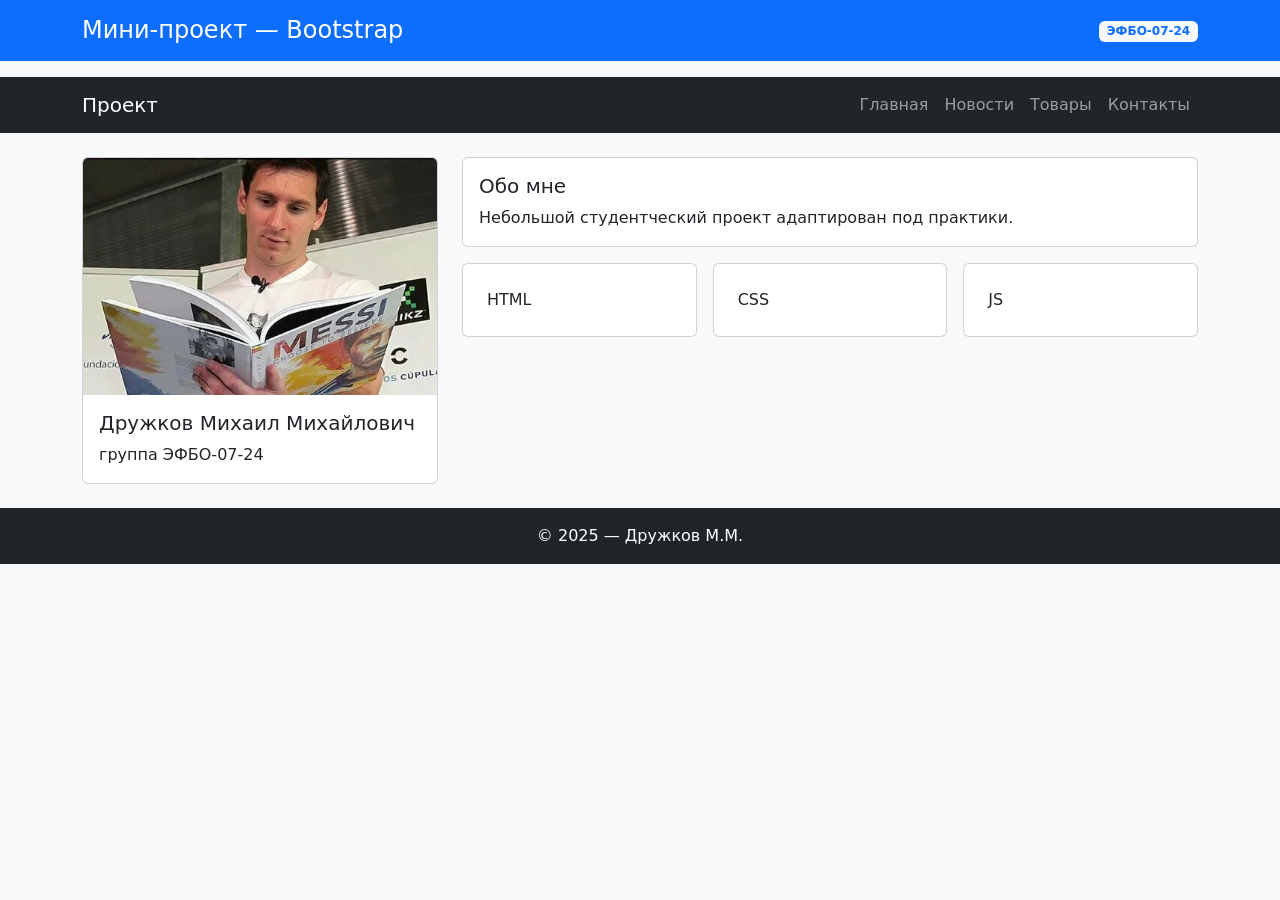
<file: index_bootstrap.html>
<!DOCTYPE html>
<html lang="ru">
<head>
  <meta charset="utf-8" />
  <meta name="viewport" content="width=device-width, initial-scale=1" />
  <title>Главная — Bootstrap версия</title>
  <link href="https://cdn.jsdelivr.net/npm/bootstrap@5.3.2/dist/css/bootstrap.min.css" rel="stylesheet">
</head>
<body class="bg-light">
  <header class="bg-primary text-white py-3 mb-3">
    <div class="container d-flex justify-content-between align-items-center">
      <h1 class="h4 mb-0">Мини-проект — Bootstrap</h1>
      <div>
        <span class="badge bg-light text-primary">ЭФБО-07-24</span>
      </div>
    </div>
  </header>

  <nav class="navbar navbar-expand-lg navbar-dark bg-dark mb-4">
    <div class="container">
      <a class="navbar-brand" href="#">Проект</a>
      <button class="navbar-toggler" type="button" data-bs-toggle="collapse" data-bs-target="#navmenu">
        <span class="navbar-toggler-icon"></span>
      </button>
      <div class="collapse navbar-collapse" id="navmenu">
        <ul class="navbar-nav ms-auto">
          <li class="nav-item"><a class="nav-link" href="index.html">Главная</a></li>
          <li class="nav-item"><a class="nav-link" href="pages/news.html">Новости</a></li>
          <li class="nav-item"><a class="nav-link" href="pages/goods.html">Товары</a></li>
          <li class="nav-item"><a class="nav-link" href="pages/contacts.html">Контакты</a></li>
        </ul>
      </div>
    </div>
  </nav>

  <main class="container">
    <div class="row g-4">
      <div class="col-md-4">
        <div class="card">
          <img src="images/avatar.png" class="card-img-top" alt="Фото">
          <div class="card-body">
            <h5 class="card-title">Дружков Михаил Михайлович</h5>
            <p class="card-text">группа ЭФБО-07-24</p>
          </div>
        </div>
      </div>

      <div class="col-md-8">
        <div class="card mb-3">
          <div class="card-body">
            <h5 class="card-title">Обо мне</h5>
            <p class="card-text">Небольшой студентческий проект адаптирован под практики.</p>
          </div>
        </div>

        <div class="row row-cols-1 row-cols-md-3 g-3">
          <div class="col"><div class="card p-2"><div class="card-body">HTML</div></div></div>
          <div class="col"><div class="card p-2"><div class="card-body">CSS</div></div></div>
          <div class="col"><div class="card p-2"><div class="card-body">JS</div></div></div>
        </div>
      </div>
    </div>
  </main>

  <footer class="bg-dark text-white py-3 mt-4">
    <div class="container text-center">© 2025 — Дружков М.М.</div>
  </footer>

<script src="https://cdn.jsdelivr.net/npm/bootstrap@5.3.2/dist/js/bootstrap.bundle.min.js"></script>
</body>
</html>
</file>
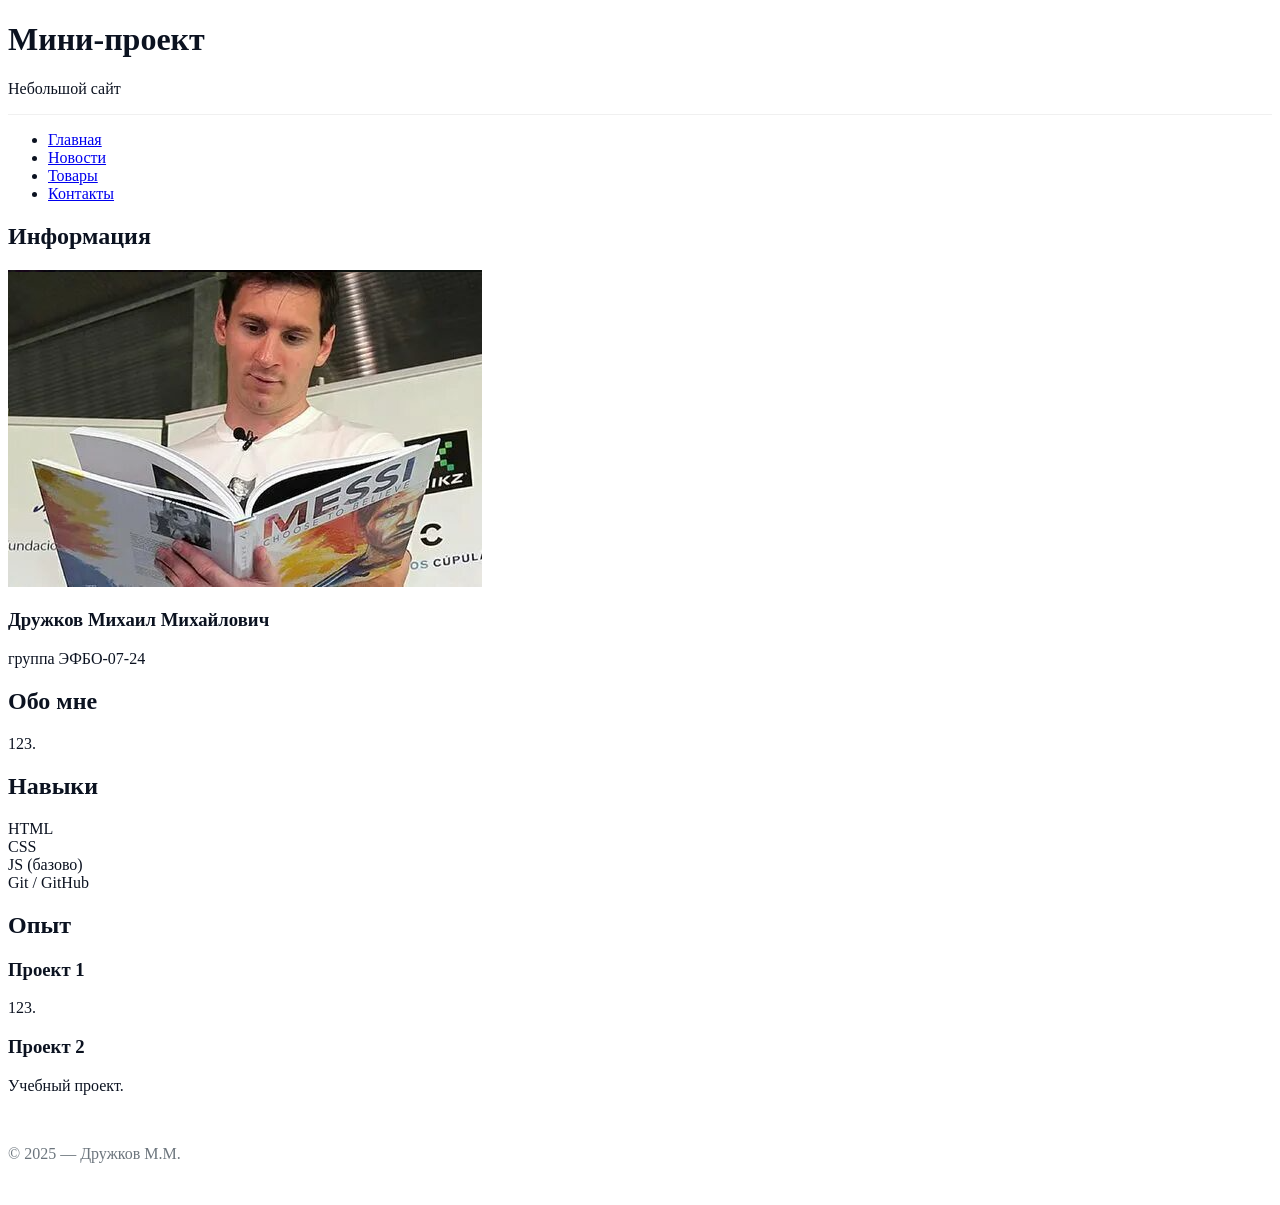
<file: index_v1.html>
<!DOCTYPE html>
<html lang="ru">
<head>
  <meta charset="utf-8" />
  <meta name="viewport" content="width=device-width, initial-scale=1" />
  <title>Мини-проект — Дружков М. М.</title>
  <link rel="stylesheet" href="style/styles.css">
</head>
<body>
  <div class="page-container">
    <header class="header">
      <h1>Мини-проект</h1>
      <p class="subtitle">Небольшой сайт</p>
    </header>

    <nav class="nav" aria-label="Главное меню">
      <ul class="nav-list">
        <li><a href="index.html">Главная</a></li>
        <li><a href="pages/news.html">Новости</a></li>
        <li><a href="pages/goods.html">Товары</a></li>
        <li><a href="pages/contacts.html">Контакты</a></li>
      </ul>
    </nav>

    <main class="content">
      <article class="profile-header">
        <h2 class="profile-title">Информация</h2>
        <img class="profile-photo" src="images/123.png" alt="фото">
        <h3 class="profile-name">Дружков Михаил Михайлович</h3>
        <p class="profile-group">группа ЭФБО-07-24</p>
      </article>

      <section class="about-me">
        <h2>Обо мне</h2>
        <p>123.</p>
      </section>

      <section class="skills-container">
        <h2>Навыки</h2>
        <div class="skills-grid">
          <div class="skill-tag">HTML</div>
          <div class="skill-tag">CSS</div>
          <div class="skill-tag">JS (базово)</div>
          <div class="skill-tag">Git / GitHub</div>
        </div>
      </section>

      <section class="experience-section">
        <h2 class="section-title">Опыт</h2>
        <div class="experience-grid">
          <article class="experience-card">
            <h3 class="experience-title">Проект 1</h3>
            <p class="experience-desc">123.</p>
          </article>
          <article class="experience-card">
            <h3 class="experience-title">Проект 2</h3>
            <p class="experience-desc">Учебный проект.</p>
          </article>
        </div>
      </section>
    </main>

    <footer class="footer">
      <p>© 2025 — Дружков М.М.</p>
    </footer>
  </div>
</body>
</html>
</file>
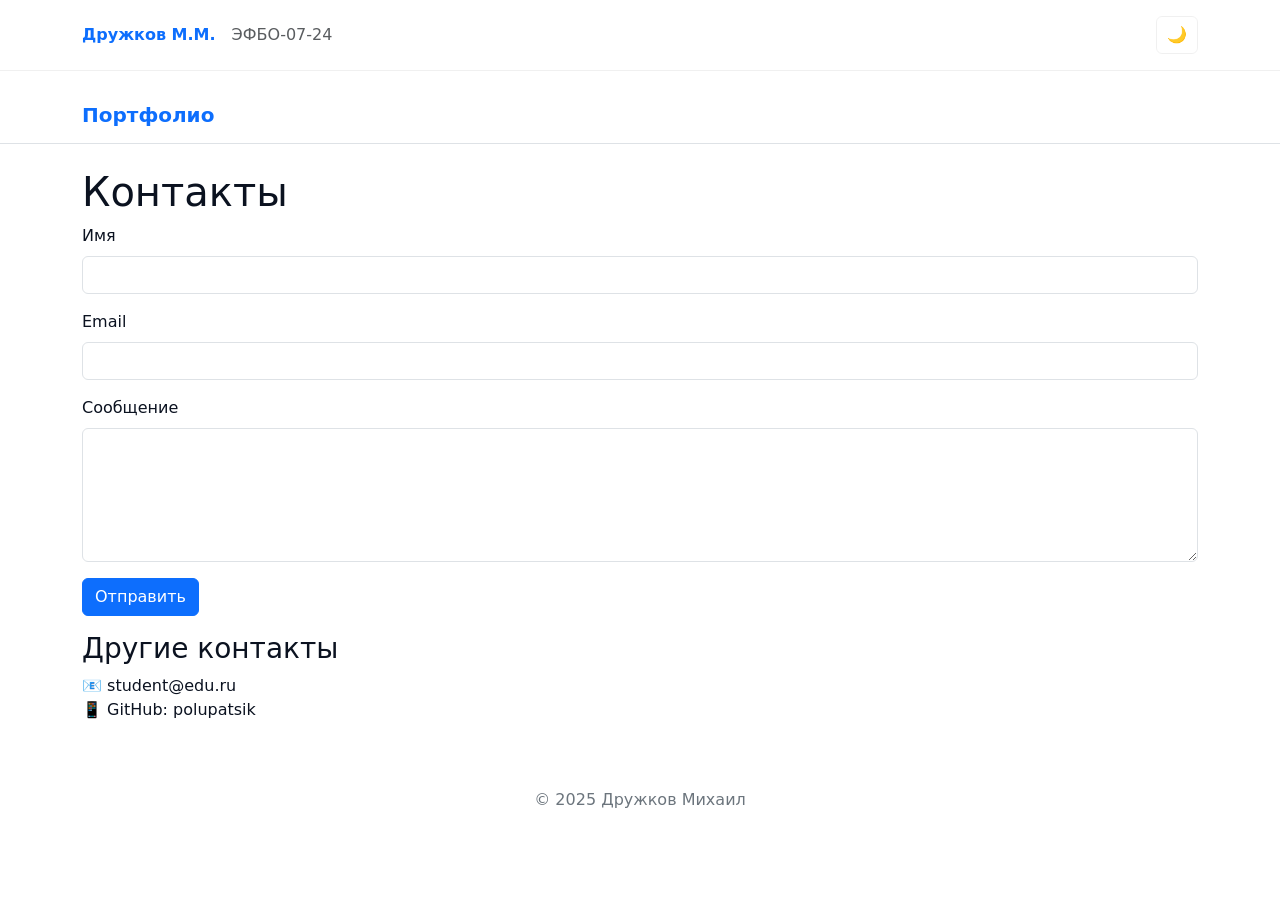
<file: pages/contacts.html>
<!doctype html>
<html lang="ru">
<head><meta charset="utf-8"><meta name="viewport" content="width=device-width,initial-scale=1"><title>Контакты</title>
<link href="https://cdn.jsdelivr.net/npm/bootstrap@5.3.2/dist/css/bootstrap.min.css" rel="stylesheet">
<link rel="stylesheet" href="../style/styles.css"></head>
<body>
  <header class="header py-3 mb-3">
    <div class="container d-flex align-items-center justify-content-between">
      <div class="d-flex align-items-center gap-3">
        <div class="site-logo">Дружков M.M.</div>
        <div class="text-muted">ЭФБО-07-24</div>
      </div>
      <div class="header__actions">
        <button class="theme-toggle btn btn-outline-secondary">🌙</button>
      </div>
    </div>
  </header>

  <nav class="navbar navbar-expand-lg navbar-light bg-white border-bottom mb-4">
    <div class="container">
      <a class="navbar-brand site-logo" href="../index.html">Портфолио</a>
    </div>
  </nav>

  <main class="container mb-5">
    <h1>Контакты</h1>

    <form id="contactForm" class="mb-3">
      <div class="mb-3"><label class="form-label">Имя</label><input class="form-control" id="name" required></div>
      <div class="mb-3"><label class="form-label">Email</label><input type="email" class="form-control" id="email" required></div>
      <div class="mb-3"><label class="form-label">Сообщение</label><textarea class="form-control" id="message" rows="5" required></textarea></div>
      <button class="btn btn-primary" type="submit">Отправить</button>
    </form>

    <h3>Другие контакты</h3>
    <p>📧 student@edu.ru<br>📱 GitHub: polupatsik</p>
  </main>

  <footer class="footer mt-5"><div class="container text-center">© 2025 Дружков Михаил</div></footer>

  <script src="https://cdn.jsdelivr.net/npm/bootstrap@5.3.2/dist/js/bootstrap.bundle.min.js"></script>
  <script>
    document.getElementById('contactForm').addEventListener('submit', function(e){
      e.preventDefault();
      alert('Спасибо! Форма отправлена (демо).');
      this.reset();
    });

    (function(){
      const root = document.documentElement;
      const stored = localStorage.getItem('theme');
      if(stored) root.setAttribute('data-theme', stored);
      document.querySelectorAll('.theme-toggle').forEach(b => b.textContent = root.getAttribute('data-theme') === 'dark' ? '🌞' : '🌙');
      document.addEventListener('click', function(e){
        if(e.target && e.target.classList && e.target.classList.contains('theme-toggle')){
          const cur = root.getAttribute('data-theme');
          const next = cur === 'dark' ? '' : 'dark';
          if(next) root.setAttribute('data-theme', next); else root.removeAttribute('data-theme');
          localStorage.setItem('theme', next);
          document.querySelectorAll('.theme-toggle').forEach(b => b.textContent = root.getAttribute('data-theme') === 'dark' ? '🌞' : '🌙');
        }
      });
    })();
  </script>
</body>
</html>
</file>
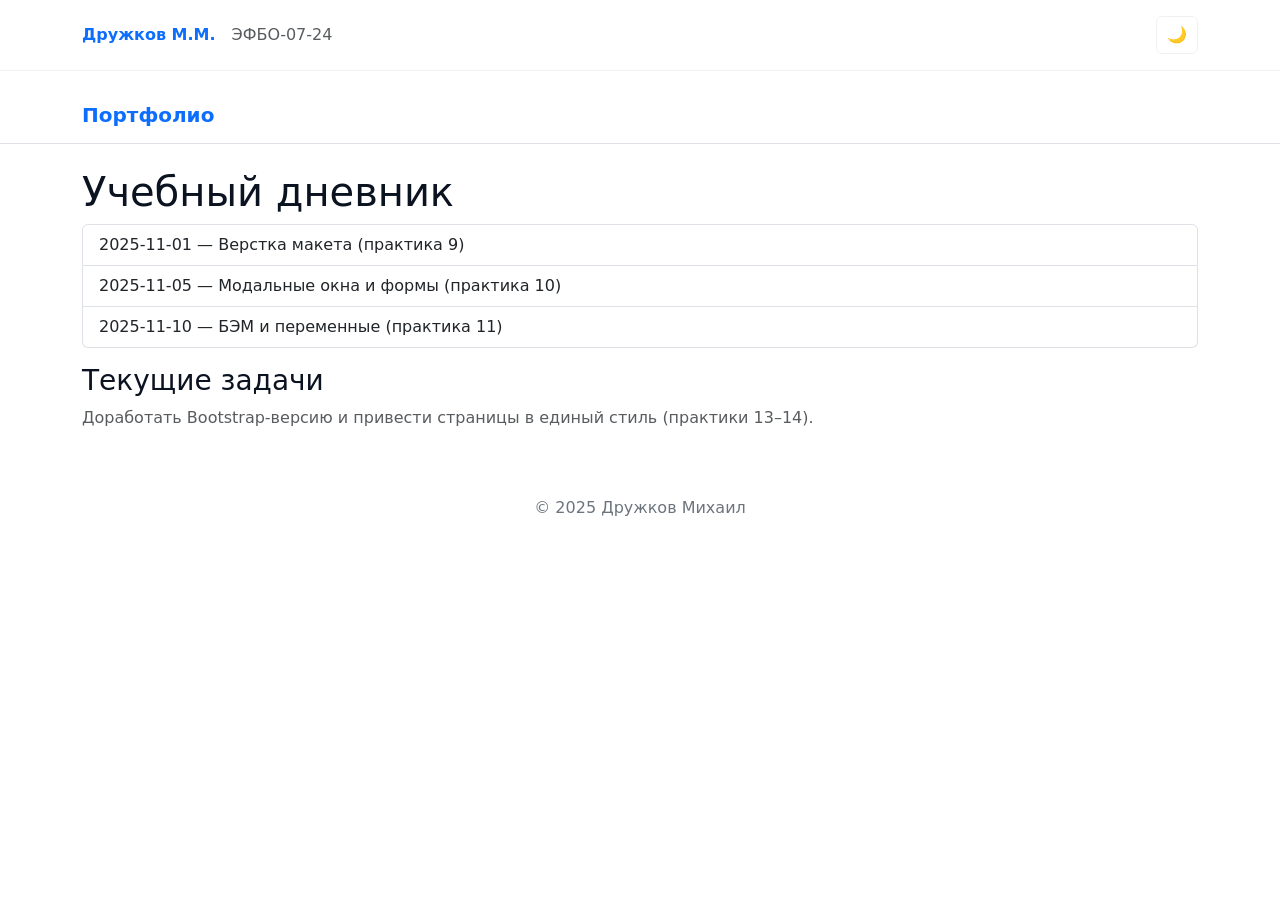
<file: pages/diary.html>
<!doctype html>
<html lang="ru">
<head><meta charset="utf-8"><meta name="viewport" content="width=device-width,initial-scale=1"><title>Дневник</title>
<link href="https://cdn.jsdelivr.net/npm/bootstrap@5.3.2/dist/css/bootstrap.min.css" rel="stylesheet">
<link rel="stylesheet" href="../style/styles.css"></head>
<body>
  <!-- header/nav same pattern as other pages -->
  <header class="header py-3 mb-3">
    <div class="container d-flex align-items-center justify-content-between">
      <div class="d-flex align-items-center gap-3">
        <div class="site-logo">Дружков M.M.</div>
        <div class="text-muted">ЭФБО-07-24</div>
      </div>
      <div class="header__actions">
        <button class="theme-toggle btn btn-outline-secondary">🌙</button>
      </div>
    </div>
  </header>

  <nav class="navbar navbar-expand-lg navbar-light bg-white border-bottom mb-4">
    <div class="container">
      <a class="navbar-brand site-logo" href="../index.html">Портфолио</a>
    </div>
  </nav>

  <main class="container mb-5">
    <h1>Учебный дневник</h1>
    <ul class="list-group mb-3">
      <li class="list-group-item">2025-11-01 — Верстка макета (практика 9)</li>
      <li class="list-group-item">2025-11-05 — Модальные окна и формы (практика 10)</li>
      <li class="list-group-item">2025-11-10 — БЭМ и переменные (практика 11)</li>
    </ul>
    <h3>Текущие задачи</h3>
    <p class="text-muted">Доработать Bootstrap-версию и привести страницы в единый стиль (практики 13–14).</p>
  </main>

  <footer class="footer mt-5"><div class="container text-center">© 2025 Дружков Михаил</div></footer>

  <script src="https://cdn.jsdelivr.net/npm/bootstrap@5.3.2/dist/js/bootstrap.bundle.min.js"></script>
  <script>
    (function(){
      const root = document.documentElement;
      const stored = localStorage.getItem('theme');
      if(stored) root.setAttribute('data-theme', stored);
      document.querySelectorAll('.theme-toggle').forEach(b => b.textContent = root.getAttribute('data-theme') === 'dark' ? '🌞' : '🌙');
      document.addEventListener('click', function(e){
        if(e.target && e.target.classList && e.target.classList.contains('theme-toggle')){
          const cur = root.getAttribute('data-theme');
          const next = cur === 'dark' ? '' : 'dark';
          if(next) root.setAttribute('data-theme', next); else root.removeAttribute('data-theme');
          localStorage.setItem('theme', next);
          document.querySelectorAll('.theme-toggle').forEach(b => b.textContent = root.getAttribute('data-theme') === 'dark' ? '🌞' : '🌙');
        }
      });
    })();
  </script>
</body>
</html>
</file>
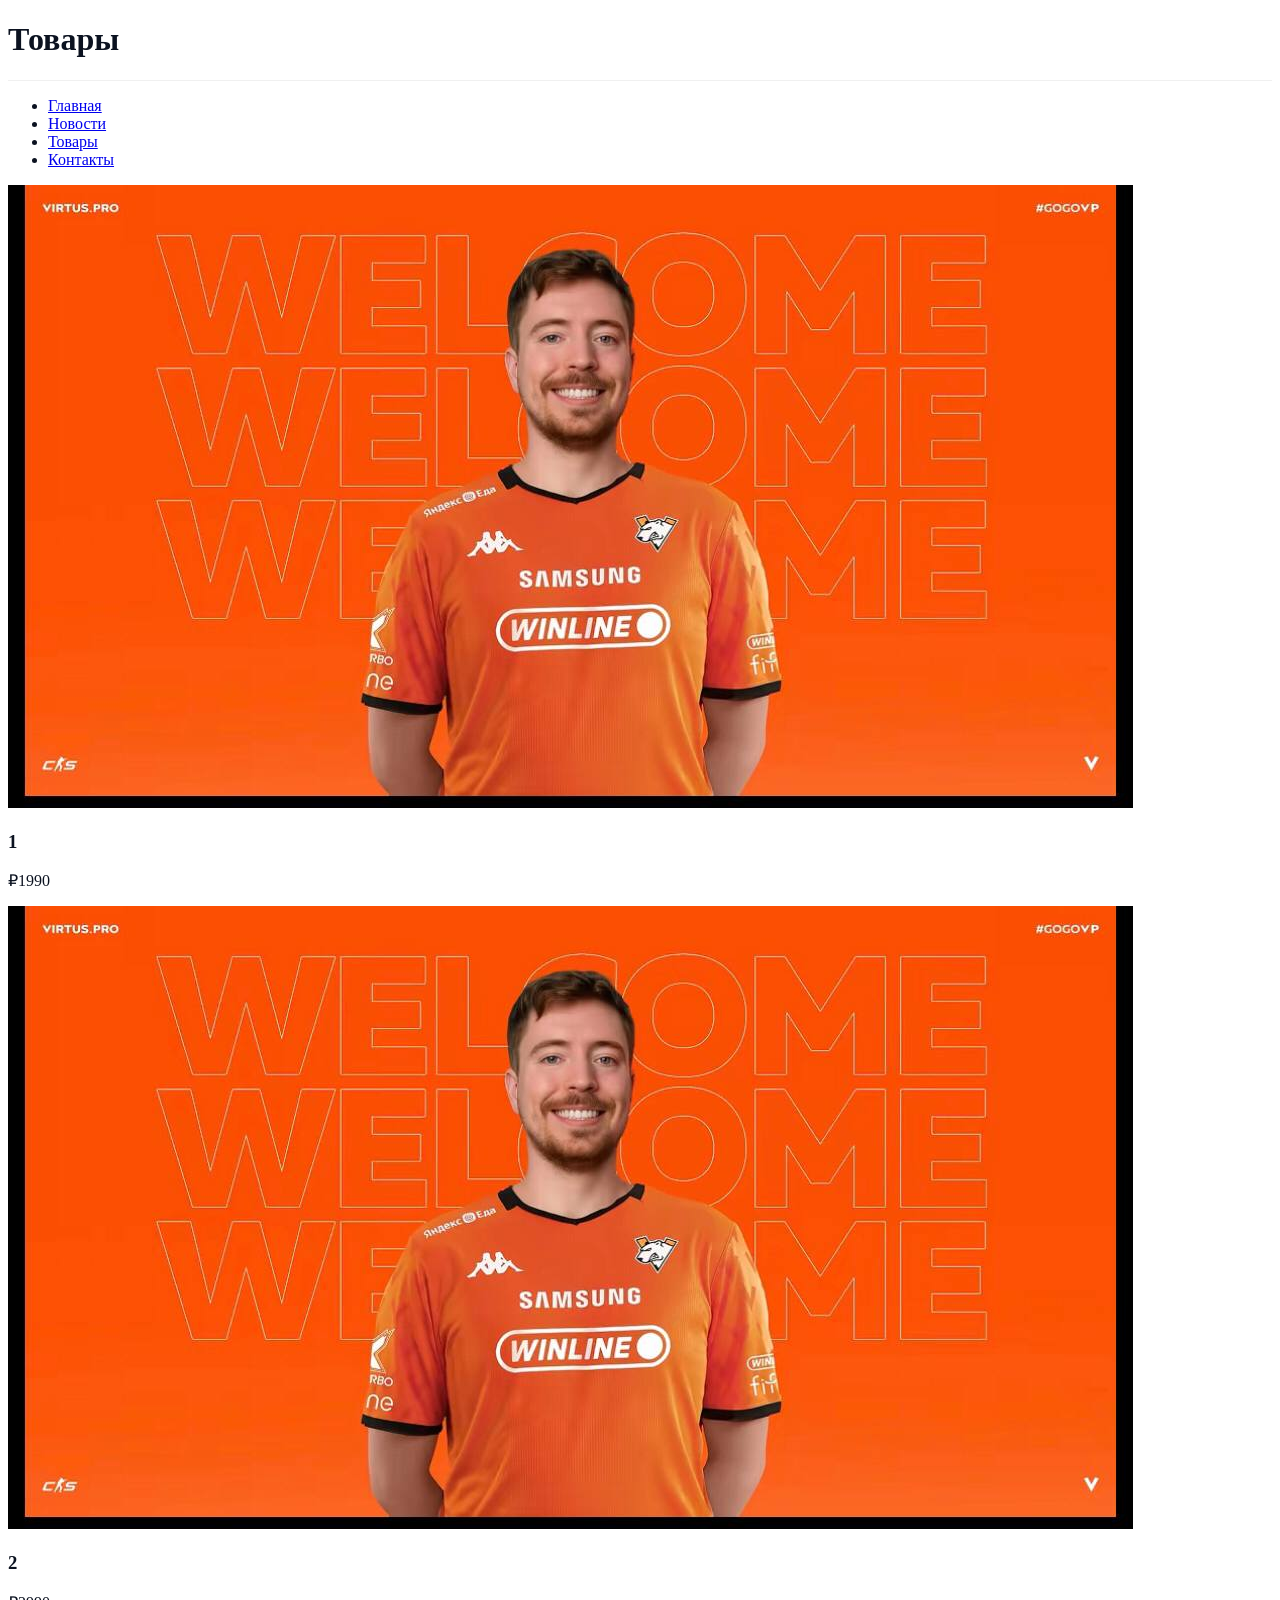
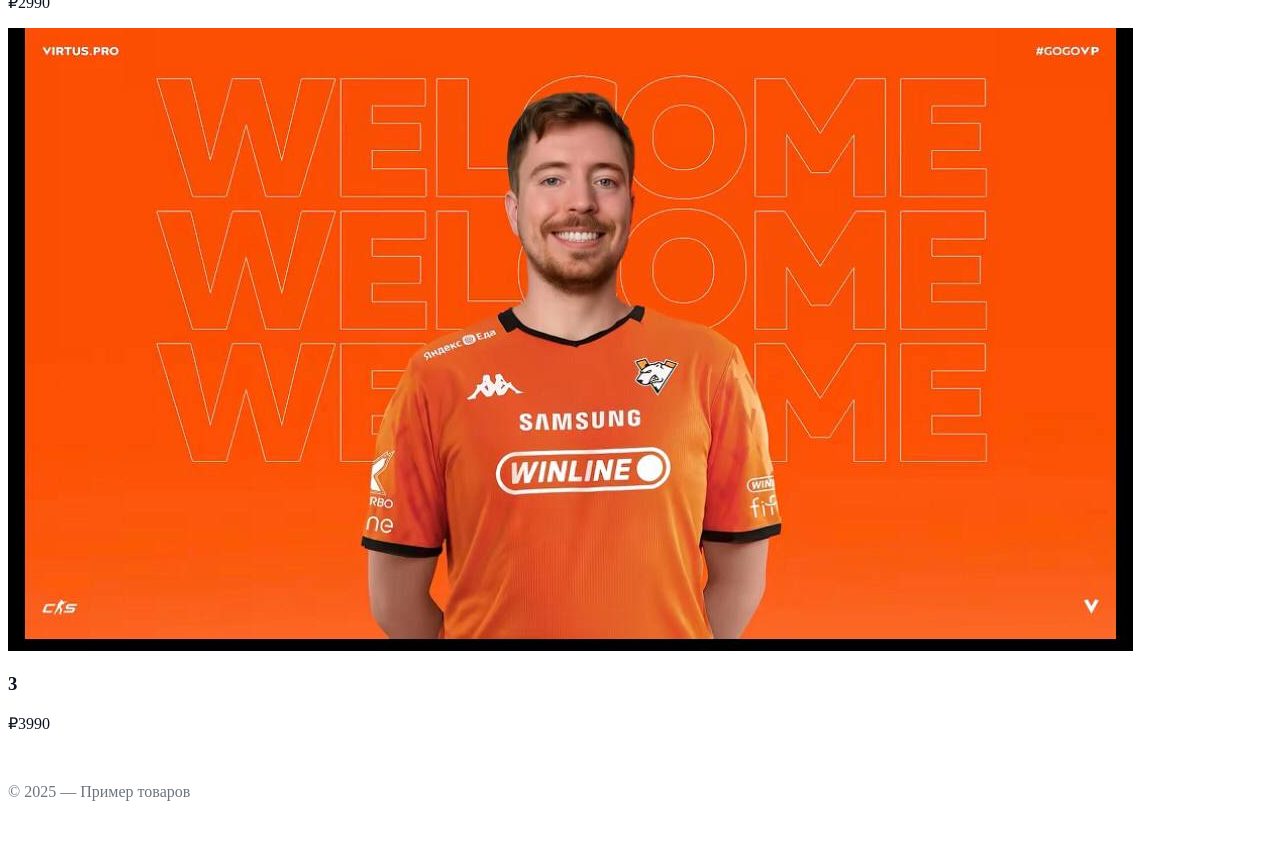
<file: pages/goods.html>
<!DOCTYPE html>
<html lang="ru">
<head>
  <meta charset="utf-8" />
  <meta name="viewport" content="width=device-width, initial-scale=1" />
  <title>Товары — Мини-проект</title>
  <link rel="stylesheet" href="../style/styles.css">
</head>
<body>
  <div class="page-container">
    <header class="header">
      <h1>Товары</h1>
    </header>

    <nav class="nav" aria-label="Навигация">
      <ul class="nav-list">
        <li><a href="../index.html">Главная</a></li>
        <li><a href="news.html">Новости</a></li>
        <li><a href="goods.html">Товары</a></li>
        <li><a href="contacts.html">Контакты</a></li>
      </ul>
    </nav>

    <main class="content">
      <section class="products-grid">
        <div class="product-card">
          <img class="product-image" src="../images/1.png" alt="Товар 1">
          <h3 class="product-name">1</h3>
          <p class="product-price">₽1990</p>
        </div>
        <div class="product-card">
          <img class="product-image" src="../images/2.png" alt="Товар 2">
          <h3 class="product-name">2</h3>
          <p class="product-price">₽2990</p>
        </div>
        <div class="product-card">
          <img class="product-image" src="../images/3.png" alt="Товар 3">
          <h3 class="product-name">3</h3>
          <p class="product-price">₽3990</p>
        </div>
      </section>
    </main>

    <footer class="footer">
      <p>© 2025 — Пример товаров</p>
    </footer>
  </div>
</body>
</html>
</file>
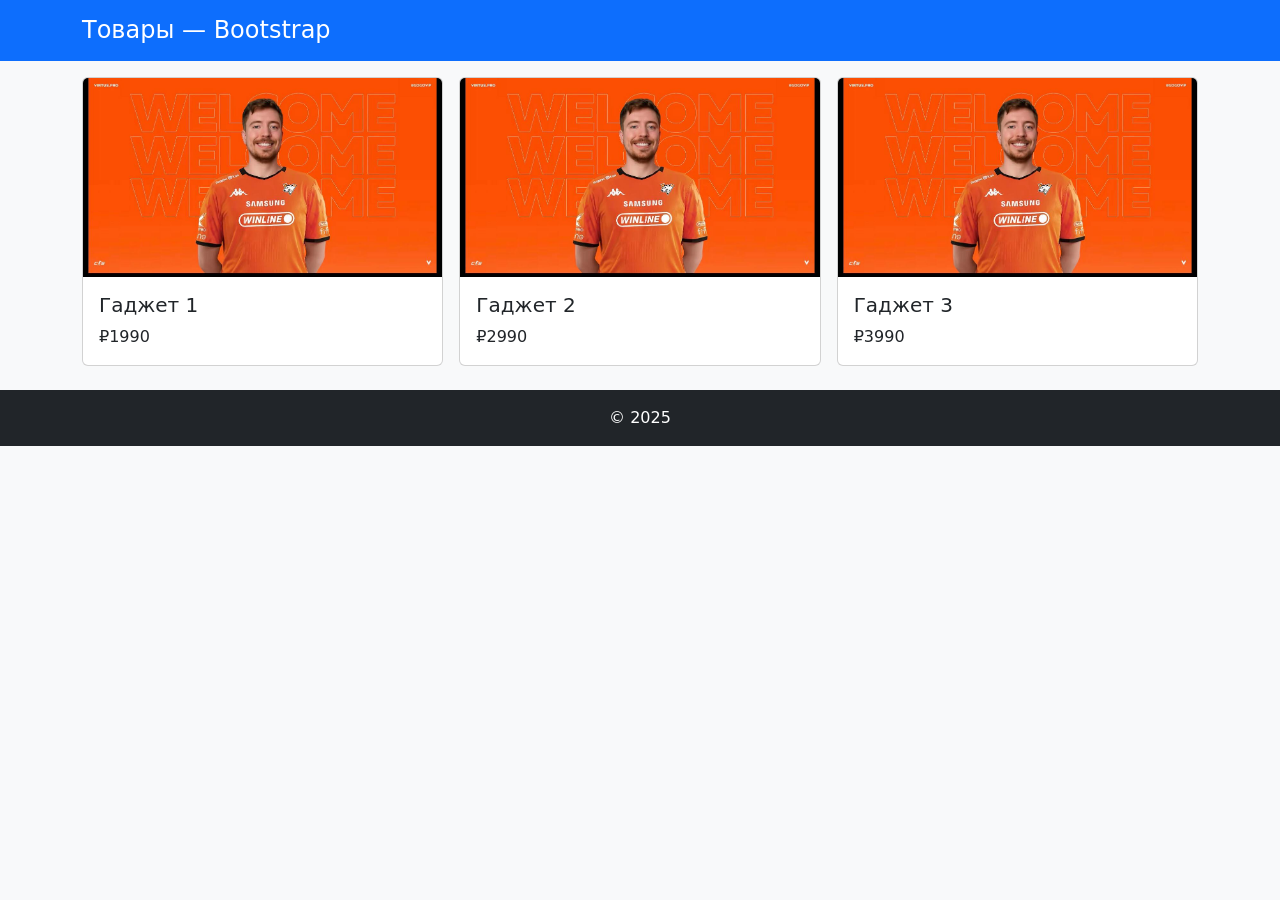
<file: pages/goods_bootstrap.html>
<!DOCTYPE html>
<html lang="ru">
<head><meta charset="utf-8"><meta name="viewport" content="width=device-width,initial-scale=1"><title>Товары — Bootstrap</title>
<link href="https://cdn.jsdelivr.net/npm/bootstrap@5.3.2/dist/css/bootstrap.min.css" rel="stylesheet">
</head>
<body class="bg-light">
  <header class="bg-primary text-white py-3 mb-3">
    <div class="container d-flex justify-content-between align-items-center">
      <h1 class="h4 mb-0">Товары — Bootstrap</h1>
    </div>
  </header>
  <main class="container">
    <div class="row row-cols-1 row-cols-md-3 g-3">
      <div class="col">
        <div class="card h-100">
          <img src="../images/product1.png" class="card-img-top" alt="Товар">
          <div class="card-body">
            <h5 class="card-title">Гаджет 1</h5>
            <p class="card-text">₽1990</p>
          </div>
        </div>
      </div>
      <div class="col">
        <div class="card h-100">
          <img src="../images/product2.png" class="card-img-top" alt="Товар">
          <div class="card-body">
            <h5 class="card-title">Гаджет 2</h5>
            <p class="card-text">₽2990</p>
          </div>
        </div>
      </div>
      <div class="col">
        <div class="card h-100">
          <img src="../images/product3.png" class="card-img-top" alt="Товар">
          <div class="card-body">
            <h5 class="card-title">Гаджет 3</h5>
            <p class="card-text">₽3990</p>
          </div>
        </div>
      </div>
    </div>
  </main>
  <footer class="bg-dark text-white py-3 mt-4">
    <div class="container text-center">© 2025</div>
  </footer>
<script src="https://cdn.jsdelivr.net/npm/bootstrap@5.3.2/dist/js/bootstrap.bundle.min.js"></script>
</body>
</html>
</file>
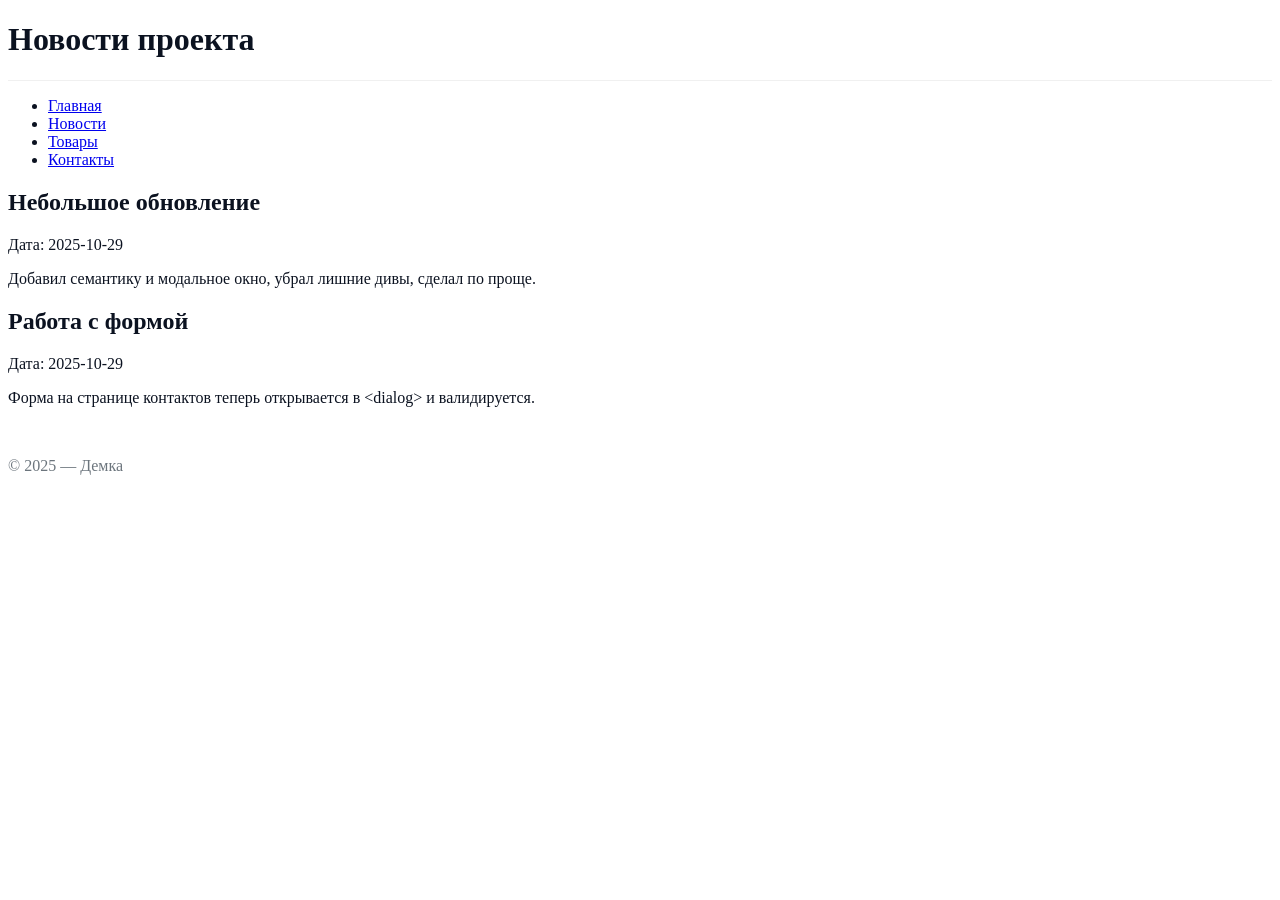
<file: pages/news.html>
<!DOCTYPE html>
<html lang="ru">
<head>
  <meta charset="utf-8" />
  <meta name="viewport" content="width=device-width, initial-scale=1" />
  <title>Новости — Мини-проект</title>
  <link rel="stylesheet" href="../style/styles.css">
</head>
<body>
  <div class="page-container">
    <header class="header">
      <h1>Новости проекта</h1>
    </header>

    <nav class="nav" aria-label="Навигация">
      <ul class="nav-list">
        <li><a href="../index.html">Главная</a></li>
        <li><a href="news.html">Новости</a></li>
        <li><a href="goods.html">Товары</a></li>
        <li><a href="contacts.html">Контакты</a></li>
      </ul>
    </nav>

    <main class="content">
      <section class="news-container">
        <article class="news-card">
          <h2 class="news-title">Небольшое обновление</h2>
          <p class="news-meta">Дата: 2025-10-29</p>
          <p class="news-text">Добавил семантику и модальное окно, убрал лишние дивы, сделал по проще.</p>
        </article>

        <article class="news-card">
          <h2 class="news-title">Работа с формой</h2>
          <p class="news-meta">Дата: 2025-10-29</p>
          <p class="news-text">Форма на странице контактов теперь открывается в &lt;dialog&gt; и валидируется.</p>
        </article>
      </section>
    </main>

    <footer class="footer">
      <p>© 2025 — Демка</p>
    </footer>
  </div>
</body>
</html>
</file>
<file: style/styles.css>
:root{
  --bg:#ffffff;
  --card:#ffffff;
  --text:#0b1220;
  --muted:#6c757d;
  --primary:#0d6efd;
  --surface:#f8f9fa;
}
[data-theme="dark"]{
  --bg:#0b1220;
  --card:#0f1720;
  --text:#e6eef6;
  --muted:#9aa4b2;
  --primary:#5b9cff;
  --surface:#0f1720;
}
body{background:var(--bg);color:var(--text);transition:background .2s,color .2s}
.header{background:var(--card);border-bottom:1px solid rgba(0,0,0,0.06)}
.site-logo{font-weight:700;color:var(--primary)}
.card-project{border-left:4px solid var(--primary)}
.footer{background:var(--card);padding:18px 0;color:var(--muted)}
.theme-toggle{background:transparent;border:1px solid rgba(0,0,0,0.06);padding:6px 10px;border-radius:6px;cursor:pointer}
</file>
